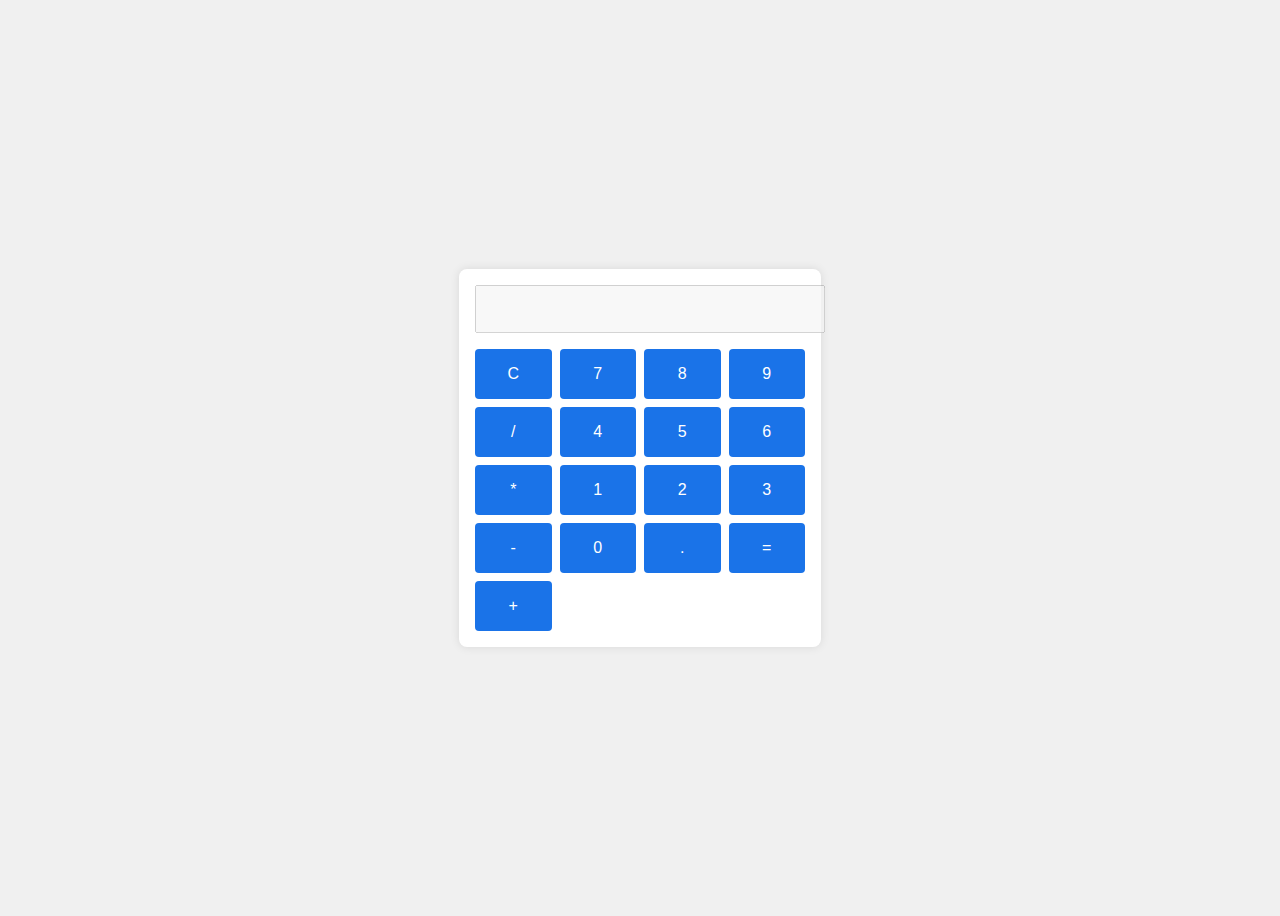
<file: calculadora-js/index.html>
<!DOCTYPE html>
<html lang="pt-BR">
<head>
  <meta charset="UTF-8">
  <title>Calculadora</title>
  <link rel="stylesheet" href="style.css">
</head>
<body>
  <div class="calculadora">
    <input type="text" id="visor" disabled>
    <div class="botoes">
      <button onclick="limpar()">C</button>
      <button onclick="adicionar('7')">7</button>
      <button onclick="adicionar('8')">8</button>
      <button onclick="adicionar('9')">9</button>
      <button onclick="adicionar('/')">/</button>
      <button onclick="adicionar('4')">4</button>
      <button onclick="adicionar('5')">5</button>
      <button onclick="adicionar('6')">6</button>
      <button onclick="adicionar('*')">*</button>
      <button onclick="adicionar('1')">1</button>
      <button onclick="adicionar('2')">2</button>
      <button onclick="adicionar('3')">3</button>
      <button onclick="adicionar('-')">-</button>
      <button onclick="adicionar('0')">0</button>
      <button onclick="adicionar('.')">.</button>
      <button onclick="calcular()">=</button>
      <button onclick="adicionar('+')">+</button>
    </div>
  </div>
  <script src="script.js"></script>
</body>
</html>
</file>
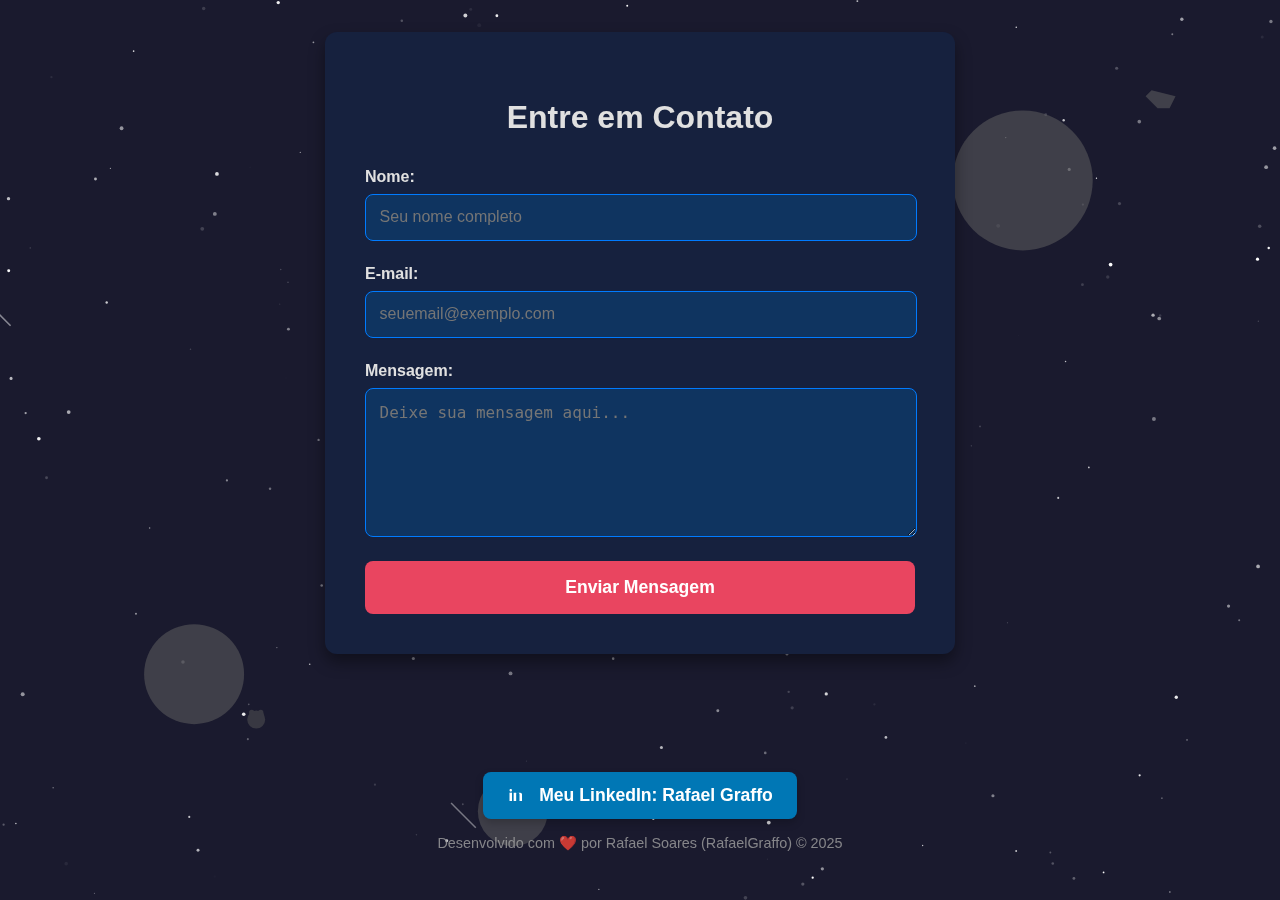
<file: formulario-html-css/index.html>
<!DOCTYPE html>
<html lang="pt-BR">
<head>
  <meta charset="UTF-8">
  <title>Formulário de Contato</title>
  <style>
    :root {
      /* Paleta de Cores Dark */
      --background-dark: #1a1a2e; /* Azul escuro bem profundo */
      --form-background: #16213e; /* Azul um pouco mais claro para o formulário */
      --text-color: #e0e0e0; /* Cinza claro para o texto */
      --input-background: #0f3460; /* Azul escuro para os inputs */
      --input-border: #007bff; /* Azul vibrante para as bordas */
      --button-background: #e94560; /* Vermelho vibrante para o botão */
      --button-hover-background: #b02a3d; /* Vermelho mais escuro no hover */
      --button-text-color: #ffffff; /* Branco para o texto do botão */
      --link-color: #007bff; /* Azul para links */
      --link-hover-color: #61dafb; /* Azul claro no hover do link */
      --message-background: #232946; /* Cor de fundo para a mensagem de resposta */
      --message-text-color: #ffffff; /* Cor do texto da mensagem */
      --footer-color: #a0a0a0; /* Cinza para o rodapé */
    }

    body {
      font-family: 'Segoe UI', Tahoma, Geneva, Verdana, sans-serif;
      background: var(--background-dark);
      padding: 0;
      margin: 0;
      color: var(--text-color);
      display: flex;
      flex-direction: column;
      min-height: 100vh;
      overflow: hidden;
      position: relative;
    }

    canvas#universeCanvas {
      position: fixed;
      top: 0;
      left: 0;
      width: 100%;
      height: 100%;
      z-index: -1;
    }

    .content-wrapper {
      position: relative;
      z-index: 1;
      flex-grow: 1;
      display: flex;
      flex-direction: column;
      justify-content: center;
      align-items: center;
      padding: 2rem;
      box-sizing: border-box;
    }

    form {
      background: var(--form-background);
      padding: 2.5rem;
      border-radius: 12px;
      max-width: 550px;
      width: 100%;
      box-shadow: 0 8px 16px rgba(0, 0, 0, 0.4);
      margin-bottom: 2rem;
    }

    h2 {
      color: var(--text-color);
      text-align: center;
      margin-bottom: 2rem;
      font-size: 2rem;
    }

    label {
      display: block;
      margin-bottom: 0.5rem;
      font-weight: bold;
      color: var(--text-color);
    }

    input, textarea {
      display: block;
      width: calc(100% - 1.7rem);
      margin-bottom: 1.5rem;
      padding: 0.85rem;
      border: 1px solid var(--input-border);
      border-radius: 8px;
      background: var(--input-background);
      color: var(--text-color);
      font-size: 1rem;
      transition: border-color 0.3s ease, background-color 0.3s ease;
    }

    input:focus, textarea:focus {
      border-color: var(--link-hover-color);
      background-color: #123e71;
      outline: none;
    }

    textarea {
      resize: vertical;
      min-height: 120px;
    }

    .form-submit-button {
      display: block;
      width: 100%;
      margin-top: 1.5rem;
      padding: 1rem;
      background: var(--button-background);
      color: var(--button-text-color);
      border: none;
      border-radius: 8px;
      cursor: pointer;
      font-size: 1.1rem;
      font-weight: bold;
      transition: background-color 0.3s ease, transform 0.2s ease;
    }

    .form-submit-button:hover {
      background: var(--button-hover-background);
      transform: translateY(-2px);
    }

    .mensagem {
      max-width: 550px;
      width: 100%;
      padding: 2.5rem;
      border-radius: 12px;
      background-color: var(--message-background);
      text-align: center;
      display: none;
      box-shadow: 0 8px 16px rgba(0, 0, 0, 0.4);
      color: var(--message-text-color);
      font-size: 1.2rem;
      font-weight: bold;
      margin-bottom: 2rem;
    }

    .mensagem button {
      background: var(--link-color);
      margin-top: 1.5rem;
    }

    .mensagem button:hover {
      background: var(--link-hover-color);
    }

    .linkedin-button {
      display: flex;
      align-items: center;
      justify-content: center;
      gap: 0.75rem;
      background: #0077B5;
      color: #ffffff;
      padding: 0.8rem 1.5rem;
      border: none;
      border-radius: 8px;
      font-size: 1.1rem;
      font-weight: bold;
      cursor: pointer;
      text-decoration: none;
      box-shadow: 0 4px 8px rgba(0, 0, 0, 0.2);
      transition: background-color 0.3s ease, transform 0.3s ease;
      margin-top: auto;
      margin-bottom: 1rem;

      animation: pulse 2s infinite ease-in-out;
    }

    .linkedin-button:hover {
      background: #005f93;
      transform: scale(1.02);
      animation: none;
    }

    .linkedin-button svg {
      fill: #ffffff;
      width: 20px;
      height: 20px;
    }

    @keyframes pulse {
      0% {
        transform: scale(1);
      }
      50% {
        transform: scale(1.01);
      }
      100% {
        transform: scale(1);
      }
    }

    footer {
      text-align: center;
      font-size: 0.9rem;
      color: var(--footer-color);
      opacity: 0.8;
      padding-bottom: 1rem;
    }
  </style>
</head>
<body>

  <canvas id="universeCanvas"></canvas>

  <div class="content-wrapper">
    <form id="formulario" action="https://formsubmit.co/el/dojeto" method="POST">
      <h2>Entre em Contato</h2>
      <label for="nome">Nome:</label>
      <input type="text" id="nome" name="nome" placeholder="Seu nome completo" required />

      <label for="email">E-mail:</label>
      <input type="email" id="email" name="email" placeholder="seuemail@exemplo.com" required />

      <label for="mensagem">Mensagem:</label>
      <textarea id="mensagem" name="mensagem" placeholder="Deixe sua mensagem aqui..." required></textarea>

      <input type="hidden" name="_captcha" value="false">

      <button type="submit" class="form-submit-button">Enviar Mensagem</button>
    </form>

    <div class="mensagem" id="resposta">
      <p id="mensagem-texto"></p>
      <button onclick="refazerFormulario()">Fazer Outro Envio</button>
    </div>

    <a href="https://www.linkedin.com/in/rafaelgraffo/" target="_blank" class="linkedin-button">
      <svg viewBox="0 0 24 24" fill="currentColor" xmlns="http://www.w3.org/2000/svg">
        <path d="M16 8C17.1 8 18 8.9 18 10V18H15V10C15 9.46304 14.7893 8.94893 14.4142 8.57487C14.0391 8.20081 13.525 8 13 8C12.475 8 11.9609 8.20081 11.5858 8.57487C11.2107 8.94893 11 9.46304 11 10V18H8V8H11V9.5C11.5 8.7 12.5 8 13 8C13.5 8 14.5 8 15 8H16Z"/>
        <path d="M6 18H3V8H6V18Z"/>
        <path d="M4.5 6.5C5.32843 6.5 6 5.82843 6 5C6 4.17157 5.32843 3.5 4.5 3.5C3.67157 3.5 3 4.17157 3 5C3 5.82843 3.67157 6.5 4.5 6.5Z"/>
      </svg>
      Meu LinkedIn: Rafael Graffo
    </a>

    <footer>
      Desenvolvido com ❤️ por Rafael Soares (RafaelGraffo) © 2025
    </footer>
  </div>

  <script>
    // --- Lógica do Canvas (Universo Estrelar) ---
    const canvas = document.getElementById('universeCanvas');
    const ctx = canvas.getContext('2d');
    let width, height;

    const setCanvasSize = () => {
      width = window.innerWidth;
      height = window.innerHeight;
      canvas.width = width;
      canvas.height = height;
    };

    window.addEventListener('resize', setCanvasSize);
    setCanvasSize(); // Define o tamanho inicial do canvas

    class Star {
      constructor() {
        this.x = Math.random() * width;
        this.y = Math.random() * height;
        this.radius = Math.random() * 1.5 + 0.5;
        this.alpha = Math.random();
        this.velocity = { x: (Math.random() - 0.5) * 0.05, y: (Math.random() - 0.5) * 0.05 };
        this.twinkleSpeed = Math.random() * 0.02 + 0.005;
        this.twinkleDirection = Math.random() > 0.5 ? 1 : -1;
      }
      draw() {
        ctx.beginPath();
        ctx.arc(this.x, this.y, this.radius, 0, Math.PI * 2);
        ctx.fillStyle = `rgba(255, 255, 255, ${this.alpha})`;
        ctx.fill();
      }
      update() {
        this.x += this.velocity.x;
        this.y += this.velocity.y;
        if (this.x < 0) this.x = width;
        if (this.x > width) this.x = 0;
        if (this.y < 0) this.y = height;
        if (this.y > height) this.y = 0;
        this.alpha += this.twinkleSpeed * this.twinkleDirection;
        if (this.alpha > 1 || this.alpha < 0) {
          this.twinkleDirection *= -1;
          this.alpha = Math.max(0, Math.min(1, this.alpha));
        }
      }
    }

    class Planet {
      constructor(x, y, size, imageUrl, velocityX, velocityY) {
        this.x = x * width;
        this.y = y * height;
        this.size = size;
        this.image = new Image();
        this.image.src = imageUrl;
        this.image.onload = () => {
          this.loaded = true;
        };
        this.image.onerror = () => {
          console.error(`Erro ao carregar imagem do planeta: ${imageUrl}`);
          this.loaded = false;
        };
        this.loaded = false;
        this.velocity = { x: velocityX, y: velocityY };
      }

      draw() {
        if (this.loaded) {
          // Desenha a imagem centralizada
          ctx.drawImage(this.image, this.x - this.size / 2, this.y - this.size / 2, this.size, this.size);
        } else {
          // Fallback para um círculo se a imagem não carregar
          ctx.beginPath();
          ctx.arc(this.x, this.y, this.size / 2, 0, Math.PI * 2);
          ctx.fillStyle = 'rgba(100, 100, 100, 0.5)';
          ctx.fill();
        }
      }

      update() {
        this.x += this.velocity.x;
        this.y += this.velocity.y;
        if (this.x - this.size / 2 > width) this.x = -this.size / 2;
        if (this.x + this.size / 2 < 0) this.x = width + this.size / 2;
        if (this.y - this.size / 2 > height) this.y = -this.size / 2;
        if (this.y + this.size / 2 < 0) this.y = height + this.size / 2;
      }
    }

    class Meteor {
      constructor() {
        this.x = Math.random() * width;
        this.y = Math.random() * height;
        this.length = Math.random() * 50 + 20;
        this.speed = Math.random() * 2 + 0.5;
        this.angle = Math.PI / 4;
        this.alpha = 1;
        this.fadeSpeed = Math.random() * 0.01 + 0.005;
        this.visible = true;
      }
      draw() {
        if (!this.visible) return;
        ctx.beginPath();
        ctx.moveTo(this.x, this.y);
        ctx.lineTo(this.x + Math.cos(this.angle) * this.length, this.y + Math.sin(this.angle) * this.length);
        ctx.strokeStyle = `rgba(255, 255, 255, ${this.alpha})`;
        ctx.lineWidth = 1.5;
        ctx.stroke();
      }
      update() {
        if (!this.visible) {
          this.reset();
          return;
        }
        this.x -= this.speed * Math.cos(this.angle);
        this.y -= this.speed * Math.sin(this.angle);
        this.alpha -= this.fadeSpeed;
        if (this.alpha <= 0 || this.x < -this.length || this.y < -this.length) {
          this.visible = false;
        }
      }
      reset() {
        this.x = Math.random() * width * 1.5 + width / 2;
        this.y = Math.random() * height / 2 - this.length;
        this.alpha = 1;
        this.speed = Math.random() * 2 + 0.5;
        this.fadeSpeed = Math.random() * 0.01 + 0.005;
        this.visible = true;
      }
    }

    class SpaceObject {
      constructor(x, y, scale, color, velocityX, velocityY, shapeType = 'ship') {
        this.x = x * width;
        this.y = y * height;
        this.scale = scale;
        this.color = color;
        this.velocity = { x: velocityX, y: velocityY };
        this.shapeType = shapeType;
        this.opacity = 0.5;
      }
      draw() {
        ctx.fillStyle = `rgba(${parseInt(this.color.slice(1,3), 16)}, ${parseInt(this.color.slice(3,5), 16)}, ${parseInt(this.color.slice(5,7), 16)}, ${this.opacity})`;
        ctx.beginPath();
        if (this.shapeType === 'ship') {
          ctx.moveTo(this.x, this.y);
          ctx.lineTo(this.x + 20 * this.scale, this.y + 5 * this.scale);
          ctx.lineTo(this.x + 15 * this.scale, this.y + 15 * this.scale);
          ctx.lineTo(this.x + 5 * this.scale, this.y + 15 * this.scale);
          ctx.lineTo(this.x - 5 * this.scale, this.y + 5 * this.scale);
          ctx.closePath();
        } else {
          ctx.arc(this.x, this.y, 10 * this.scale, 0, Math.PI * 2);
          ctx.arc(this.x - 5 * this.scale, this.y - 8 * this.scale, 3 * this.scale, 0, Math.PI * 2);
          ctx.arc(this.x + 5 * this.scale, this.y - 8 * this.scale, 3 * this.scale, 0, Math.PI * 2);
        }
        ctx.fill();
      }
      update() {
        this.x += this.velocity.x;
        this.y += this.velocity.y;
        if (this.x - 30 * this.scale > width) this.x = -30 * this.scale;
        if (this.x + 30 * this.scale < 0) this.x = width + 30 * this.scale;
        if (this.y - 30 * this.scale > height) this.y = -30 * this.scale;
        if (this.y + 30 * this.scale < 0) this.y = height + 30 * this.scale;
      }
    }

    const stars = [];
    const planets = [];
    const meteors = [];
    const spaceObjects = [];

    const numStars = 200;
    for (let i = 0; i < numStars; i++) {
      stars.push(new Star());
    }

    // Planetas agora usam imagens de exemplo
    planets.push(new Planet(0.15, 0.75, 100, 'https://upload.wikimedia.org/wikipedia/commons/thumb/d/d9/Mars_-_August_2020_-_%28cropped%29.jpg/800px-Mars_-_August_2020_-_%28cropped%29.jpg', 0.05, -0.02));
    planets.push(new Planet(0.8, 0.2, 140, 'https://upload.wikimedia.org/wikipedia/commons/thumb/a/a7/Saturn_during_Equinox.jpg/800px-Saturn_during_Equinox.jpg', -0.03, 0.01));
    planets.push(new Planet(0.4, 0.9, 70, 'https://upload.wikimedia.org/wikipedia/commons/thumb/d/d2/Earth_from_Apollo_17.jpg/800px-Earth_from_Apollo_17.jpg', 0.02, 0.03));

    const numMeteors = 3;
    for (let i = 0; i < numMeteors; i++) {
      meteors.push(new Meteor());
    }

    spaceObjects.push(new SpaceObject(0.9, 0.1, 1.2, '#666666', -0.01, 0.005, 'ship'));
    spaceObjects.push(new SpaceObject(0.2, 0.8, 0.9, '#555555', 0.005, -0.01, 'alien'));
    spaceObjects.push(new SpaceObject(0.5, 0.3, 1.0, '#777777', 0.01, 0.002, 'ship'));

    // ESTA É A CHAMADA QUE INICIA A ANIMAÇÃO
    function animateUniverse() {
      ctx.clearRect(0, 0, width, height); // Limpa o canvas

      stars.forEach(star => {
        star.update();
        star.draw();
      });
      planets.forEach(planet => {
        planet.update();
        planet.draw();
      });
      meteors.forEach(meteor => {
        meteor.update();
        meteor.draw();
      });
      spaceObjects.forEach(obj => {
        obj.update();
        obj.draw();
      });

      // ESTA LINHA É FUNDAMENTAL: SOLICITA O PRÓXIMO FRAME PARA CONTINUAR A ANIMAÇÃO
      requestAnimationFrame(animateUniverse);
    }
    animateUniverse(); // Esta linha chama a função pela primeira vez para iniciar o ciclo de animação

    // --- Lógica do Formulário ---
    const form = document.getElementById('formulario');
    const resposta = document.getElementById('resposta');
    const mensagemTexto = document.getElementById('mensagem-texto');

    form.addEventListener('submit', async function (event) {
      event.preventDefault();

      const dados = new FormData(form);

      try {
        const respostaFetch = await fetch(form.action, {
          method: 'POST',
          body: dados,
          headers: {
            'Accept': 'application/json'
          }
        });

        if (respostaFetch.ok) {
          form.style.display = 'none';
          mensagemTexto.innerText = '✅ Mensagem enviada com sucesso! Em breve entrarei em contato.';
          resposta.style.display = 'block';
        } else {
          throw new Error('Erro no envio');
        }

      } catch (erro) {
        form.style.display = 'none';
        mensagemTexto.innerText = '❌ Ops! Ocorreu um erro ao enviar a mensagem. Por favor, tente novamente mais tarde.';
        resposta.style.display = 'block';
      }
    });

    function refazerFormulario() {
      window.location.reload();
    }
  </script>

</body>
</html>
</file>
<file: calculadora-js/style.css>
body {
  font-family: sans-serif;
  display: flex;
  justify-content: center;
  align-items: center;
  height: 100vh;
  background: #f0f0f0;
}

.calculadora {
  background: white;
  padding: 1rem;
  border-radius: 8px;
  box-shadow: 0 0 10px rgba(0, 0, 0, 0.1);
}

#visor {
  width: 100%;
  font-size: 1.5rem;
  margin-bottom: 1rem;
  text-align: right;
  padding: 0.5rem;
}

.botoes {
  display: grid;
  grid-template-columns: repeat(4, 1fr);
  gap: 0.5rem;
}

button {
  padding: 1rem;
  font-size: 1rem;
  background: #1a73e8;
  color: white;
  border: none;
  border-radius: 4px;
}

button:hover {
  background: #155ec0;
}
</file>
